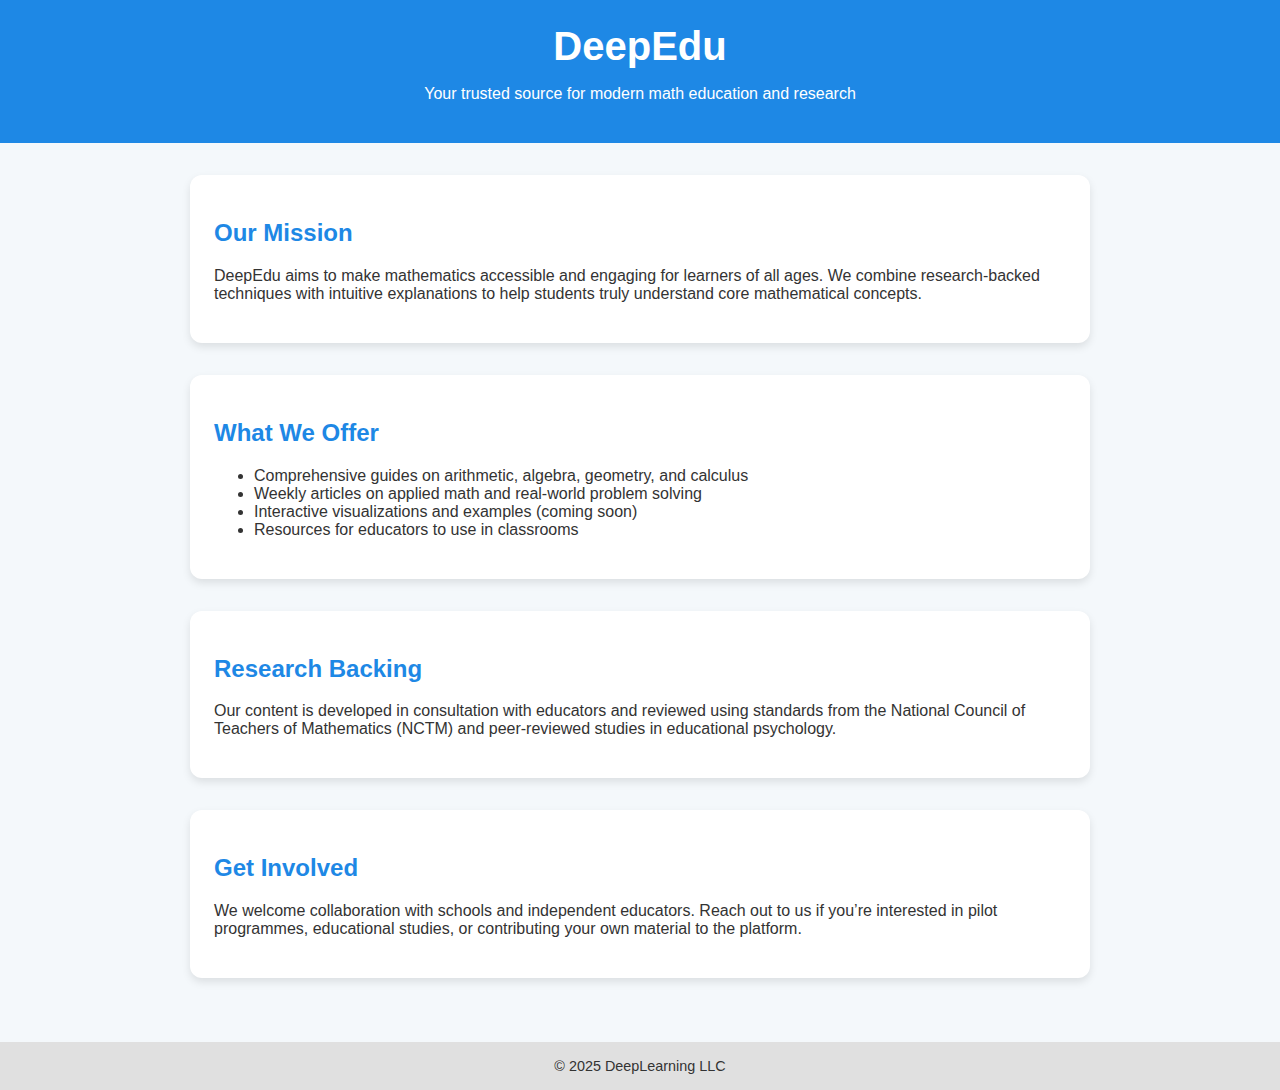
<file: index.html>
<!DOCTYPE html>
<html lang="en">
<head>
  <meta charset="UTF-8" />
  <meta name="viewport" content="width=device-width, initial-scale=1.0"/>
  <title>DeepEdu - Math Learning Resource</title>
  <style>
    body {
      font-family: 'Segoe UI', sans-serif;
      margin: 0;
      padding: 0;
      background: #f4f8fb;
      color: #333;
    }
    header {
      background-color: #1e88e5;
      color: white;
      padding: 1.5rem;
      text-align: center;
    }
    h1 {
      margin: 0;
      font-size: 2.5rem;
    }
    main {
      padding: 2rem;
      max-width: 900px;
      margin: auto;
    }
    section {
      background: white;
      border-radius: 12px;
      box-shadow: 0 4px 8px rgba(0,0,0,0.1);
      padding: 1.5rem;
      margin-bottom: 2rem;
    }
    section h2 {
      color: #1e88e5;
    }
    footer {
      text-align: center;
      padding: 1rem;
      background: #e0e0e0;
      font-size: 0.9rem;
      cursor: pointer;
    }
    footer:hover {
      background: #d0d0d0;
    }
  </style>
</head>
<body>
  <header>
    <h1>DeepEdu</h1>
    <p>Your trusted source for modern math education and research</p>
  </header>

  <main>
    <section>
      <h2>Our Mission</h2>
      <p>DeepEdu aims to make mathematics accessible and engaging for learners of all ages. We combine research-backed techniques with intuitive explanations to help students truly understand core mathematical concepts.</p>
    </section>

    <section>
      <h2>What We Offer</h2>
      <ul>
        <li>Comprehensive guides on arithmetic, algebra, geometry, and calculus</li>
        <li>Weekly articles on applied math and real-world problem solving</li>
        <li>Interactive visualizations and examples (coming soon)</li>
        <li>Resources for educators to use in classrooms</li>
      </ul>
    </section>

    <section>
      <h2>Research Backing</h2>
      <p>Our content is developed in consultation with educators and reviewed using standards from the National Council of Teachers of Mathematics (NCTM) and peer-reviewed studies in educational psychology.</p>
    </section>

    <section>
      <h2>Get Involved</h2>
      <p>We welcome collaboration with schools and independent educators. Reach out to us if you’re interested in pilot programmes, educational studies, or contributing your own material to the platform.</p>
    </section>
  </main>

  <footer onclick="window.location.href='start.html'">
    &copy; 2025 DeepLearning LLC
  </footer>
</body>
</html>
</file>
